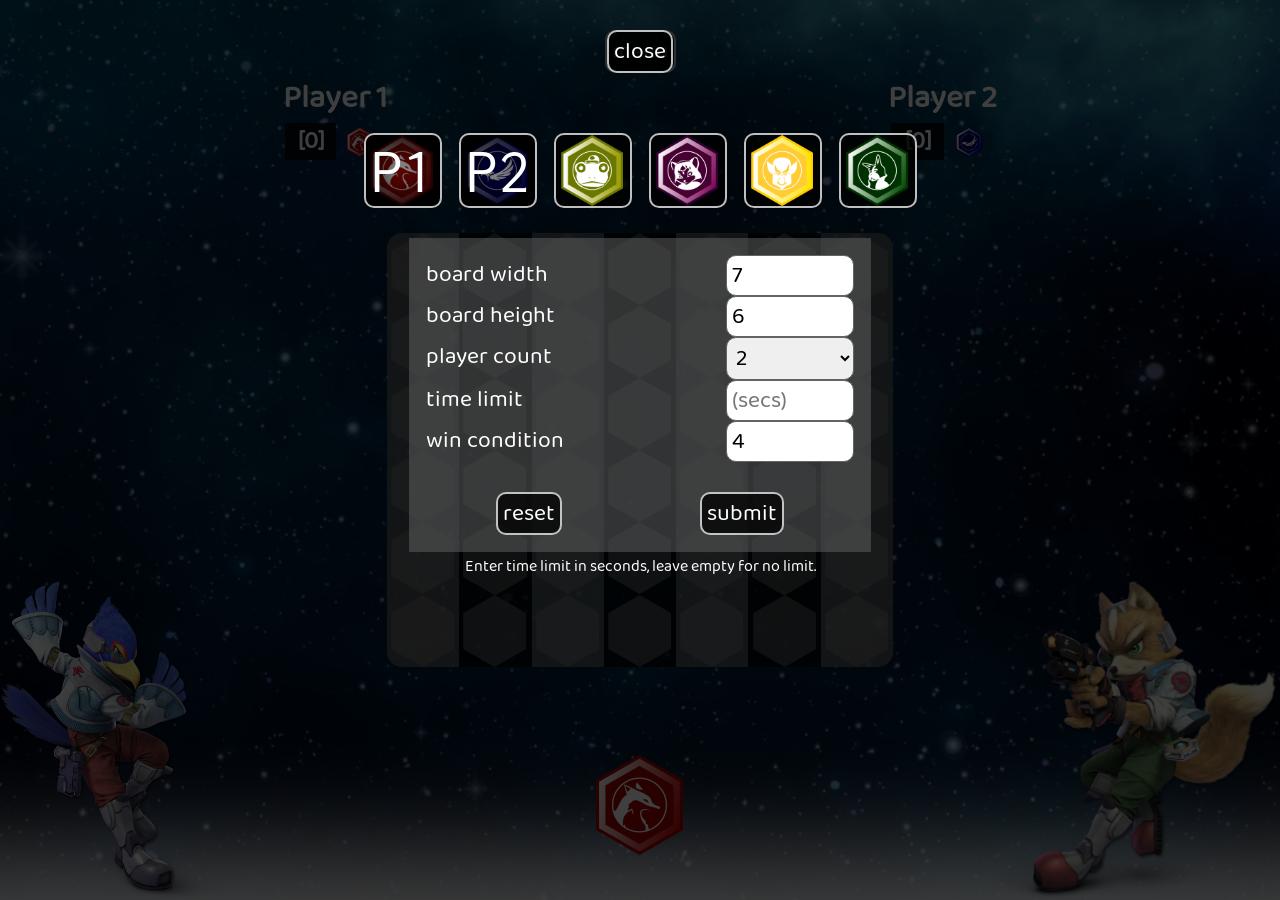
<file: index.html>
<!DOCTYPE html>
<html lang="en">
<head>
  <meta charset="UTF-8">
  <meta name="viewport" content="width=device-width, initial-scale=1, minimum-scale=1">
  <title>Connect</title>
  <link rel="stylesheet" href="styles.css">
  <script src="./js/win.mjs"></script>
  <script src="./js/board.mjs"></script>
  <script src="./js/hud.mjs"></script>
  <script src="./js/menu.mjs"></script>
  <script src="./js/app.mjs"></script>
</head>
<body>
  <div id="game"></div>
  <script src="./js/main.js"></script>
</body>
</html>
</file>
<file: styles.css>
@import url(./assets/fonts/fonts.css);

body,
button,
label,
input,
select {
  box-sizing: border-box;
  margin: 0 auto;
  padding: 2px 5px;
  font-size: 17pt;
  font-family: 'Baloo_Thambi', 'Segoe UI', Tahoma, Geneva, Verdana, sans-serif;
  border-radius: 10px;
}

button,
form,
#selection {
  margin-top: 10px;
}

@media only screen and (min-height: 650px) {
  button,
  form,
  #selection {
    margin-top: 20px;
  }
}

@media only screen and (min-height: 700px) {
  button,
  form,
  #selection {
    margin-top: 30px;
  }
}

body,
button {
  color: rgb(255, 255, 255);
}

button,
.slot {
  cursor: pointer;
}

input,
select {
  width: 100px;
  border: 1px solid rgb(100, 100, 100);
}

label { padding-left: 0; }

button {
  height: fit-content;
  background-color: rgba(0, 0, 0, 0.75);
  border: 2px solid rgba(255, 255, 255, 0.75);
}

div {
  width: 95%;
  margin-left: auto;
  margin-right: auto;
}

form {
  display: flex;
  flex-wrap: wrap;
  width: 75%;
  margin-left: auto;
  margin-right: auto;
  padding: 3%;
  background-color: rgba(100, 100, 100, 0.5);
}

form *:nth-child(2n + 1):not(button) { width: 70%; }

form *:nth-child(2n + 2):not(button) { width: 30%; }

img {
  position: absolute;
  max-height: 25vh;
  bottom: 0;
}

img:first-child { left: 0; }

img:last-child { right: 0; }

img,
.background {
  z-index: -1;
}

@media only screen and (orientation: landscape) {
  img {
    max-height: 25vw;
  }
}

h1,
h2,
p {
  text-align: center;
  width: 100%;
  margin: 0 auto;
}

h1 { font-size: 20pt; }

h2 {
  display: inline;
  font-size: 18pt;
  background-color: rgba(0, 0, 0, 0.75);
}

p {
  margin-top: 2px;
  font-size: 12pt;
}

#game,
.shade,
.overlay,
.background {
  position: absolute;
  top: 0;
  left: 50%;
  height: 100vh;
  min-height: 550px;
  width: 100%;
  transform: translateX(-50%);
}

#game,
#board,
#selection,
#scores,
#states {
  display: flex;
}

#board,
#selection,
#scores {
  flex-wrap: wrap;
}

#game,
#states {
  align-items: center;
}

#menu,
#win {
  height: unset;
  min-height: unset;
}

#win {
  margin-top: 250px;
  text-align: center;
}

#menu { max-width: 600px; }

#states {
  position: absolute;
  bottom: 5%;
  left: 50%;
  width: 100%;
  max-width: 500px;
  transform: translateX(-50%);
}

#board.lowered { transform: translateY(65px); }

#states.lowered { transform: translate(-50%, 25px); }

.overlay { z-index: -1; }

.shade {
  z-index: 1;
  box-shadow: inset 1000px 1000px rgba(0, 0, 0, 0.5),
              inset 0 0 225px 500px rgba(0, 0, 0, 0.5);
}

.background {
  background-image: url(./assets/images/background.jpg);
  background-size: cover;
  box-shadow: inset 0 -150px 100px -100px rgba(255, 255, 255),
              inset 1000px 1000px rgba(0, 0, 0, 0.25);
}

.details {
  display: flex;
  align-items: center ;
}

.score { width: 100px; }

.menu-button { display: block; }

.selection-button {
  font-size: 48pt;
  font-family: 'Inconsolata', monospace;
}

.state-time {
  width: fit-content;
  padding: 0 5px;
  background-color: rgba(0, 0, 0, 0.75);
}

.state-token { height: 75px; }

.score-token { height: 30px; }

.selected { box-shadow: inset 0 0 40px 15px rgb(0, 0, 0); }

.odd { background-color: rgba(0, 0, 0, 0.75); }

.even { background-color: rgba(100, 100, 100, 0.75); }

.around { border-radius: 15px; }

.top { border-radius: 15px 15px 0 0; }

.bottom { border-radius: 0 0 15px 15px; }

.left { border-radius: 15px 0 0 15px; }

.right { border-radius: 0 15px 15px 0; }

.top.left { border-radius: 15px 0 0 0; }

.top.right { border-radius: 0 15px 0 0; }

.bottom.left { border-radius: 0 0 0 15px; }

.bottom.right { border-radius: 0 0 15px 0; }

.token {
  background-image: url(./assets/images/tokens/empty-token.png);
  background-repeat: no-repeat;
  background-position: center;
  background-size: contain;
}

.highlighted-slot { background-image: url(./assets/images/tokens/highlighted-slot.png); }

.fox-token { background-image: url(./assets/images/tokens/fox-token.png); }

.falco-token { background-image: url(./assets/images/tokens/falco-token.png); }

.slippy-token { background-image: url(./assets/images/tokens/slippy-token.png); }

.krystal-token { background-image: url(./assets/images/tokens/krystal-token.png); }

.andross-token { background-image: url(./assets/images/tokens/andross-token.png); }

.peppy-token { background-image: url(./assets/images/tokens/peppy-token.png); }

.closed { display: none; }

@media only screen and (min-width: 350px) {
  .score { width: max-content; }
}

@media only screen and (min-width: 700px) {
  h1 { font-size: 24pt }

  #states.lowered { transform: translate(-50%, 30px); }

  .state-token {
    height: 100px;
  }
}

@media only screen and (min-width: 1500px) {
  h1 { font-size: 32pt }

  h2 { font-size: 24pt; }
}
</file>
